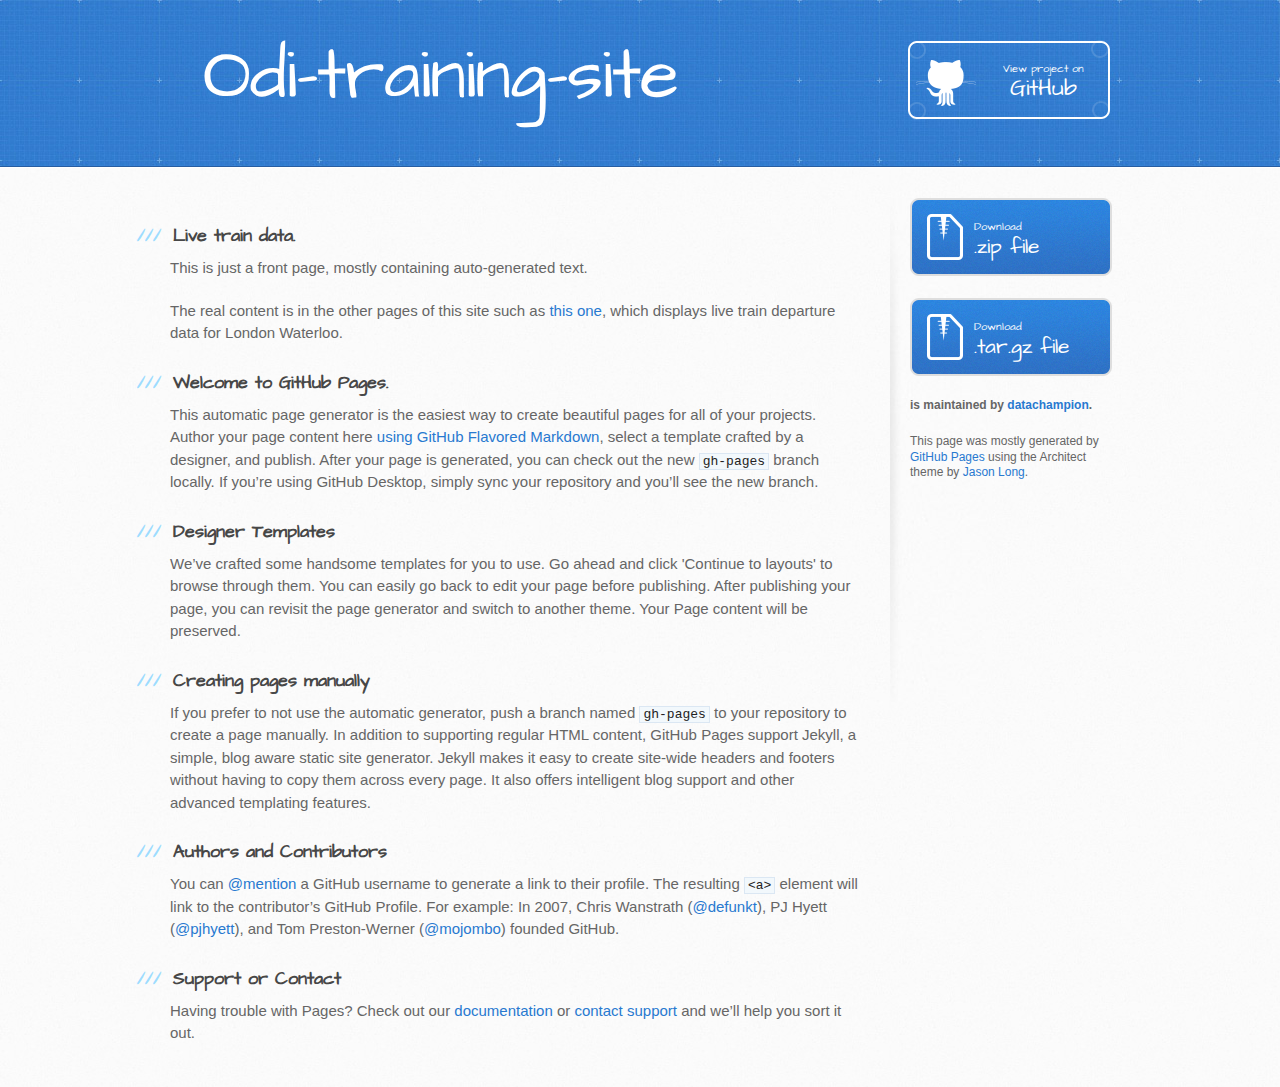
<file: index.html>
<!DOCTYPE html>
<html>
  <head>
    <meta charset='utf-8'>
    <meta http-equiv="X-UA-Compatible" content="chrome=1">
    <meta name="viewport" content="width=device-width, initial-scale=1, maximum-scale=1">
    <link href='https://fonts.googleapis.com/css?family=Architects+Daughter' rel='stylesheet' type='text/css'>
    <link rel="stylesheet" type="text/css" href="stylesheets/stylesheet.css" media="screen">
    <link rel="stylesheet" type="text/css" href="stylesheets/github-light.css" media="screen">
    <link rel="stylesheet" type="text/css" href="stylesheets/print.css" media="print">

    <!--[if lt IE 9]>
    <script src="//html5shiv.googlecode.com/svn/trunk/html5.js"></script>
    <![endif]-->

    <title>Odi-training-site by datachampion</title>
  </head>

  <body>
    <header>
      <div class="inner">
        <h1>Odi-training-site</h1>
        <h2></h2>
        <a href="https://github.com/datachampion/ODI-training-site" class="button"><small>View project on</small> GitHub</a>
      </div>
    </header>

    <div id="content-wrapper">
      <div class="inner clearfix">
        <section id="main-content">
          
          <h3>
<a id="intro-to-live-trains" class="anchor" href="#intro-to-live-trains" aria-hidden="true"><span class="octicon octicon-link"></span></a>Live train data.</h3>

<p>This is just a front page, mostly containing auto-generated text.</p>
<p>The real content is in the other pages of this site such as <a href="live_trains_waterloo.html">this one</a>, which displays live train departure data for London Waterloo.</p>
          <h3>
<a id="welcome-to-github-pages" class="anchor" href="#welcome-to-github-pages" aria-hidden="true"><span class="octicon octicon-link"></span></a>Welcome to GitHub Pages.</h3>

<p>This automatic page generator is the easiest way to create beautiful pages for all of your projects. Author your page content here <a href="https://guides.github.com/features/mastering-markdown/">using GitHub Flavored Markdown</a>, select a template crafted by a designer, and publish. After your page is generated, you can check out the new <code>gh-pages</code> branch locally. If you’re using GitHub Desktop, simply sync your repository and you’ll see the new branch.</p>

<h3>
<a id="designer-templates" class="anchor" href="#designer-templates" aria-hidden="true"><span class="octicon octicon-link"></span></a>Designer Templates</h3>

<p>We’ve crafted some handsome templates for you to use. Go ahead and click 'Continue to layouts' to browse through them. You can easily go back to edit your page before publishing. After publishing your page, you can revisit the page generator and switch to another theme. Your Page content will be preserved.</p>

<h3>
<a id="creating-pages-manually" class="anchor" href="#creating-pages-manually" aria-hidden="true"><span class="octicon octicon-link"></span></a>Creating pages manually</h3>

<p>If you prefer to not use the automatic generator, push a branch named <code>gh-pages</code> to your repository to create a page manually. In addition to supporting regular HTML content, GitHub Pages support Jekyll, a simple, blog aware static site generator. Jekyll makes it easy to create site-wide headers and footers without having to copy them across every page. It also offers intelligent blog support and other advanced templating features.</p>

<h3>
<a id="authors-and-contributors" class="anchor" href="#authors-and-contributors" aria-hidden="true"><span class="octicon octicon-link"></span></a>Authors and Contributors</h3>

<p>You can <a href="https://github.com/blog/821" class="user-mention">@mention</a> a GitHub username to generate a link to their profile. The resulting <code>&lt;a&gt;</code> element will link to the contributor’s GitHub Profile. For example: In 2007, Chris Wanstrath (<a href="https://github.com/defunkt" class="user-mention">@defunkt</a>), PJ Hyett (<a href="https://github.com/pjhyett" class="user-mention">@pjhyett</a>), and Tom Preston-Werner (<a href="https://github.com/mojombo" class="user-mention">@mojombo</a>) founded GitHub.</p>

<h3>
<a id="support-or-contact" class="anchor" href="#support-or-contact" aria-hidden="true"><span class="octicon octicon-link"></span></a>Support or Contact</h3>

<p>Having trouble with Pages? Check out our <a href="https://help.github.com/pages">documentation</a> or <a href="https://github.com/contact">contact support</a> and we’ll help you sort it out.</p>
        </section>

        <aside id="sidebar">
          <a href="https://github.com/datachampion/ODI-training-site/zipball/master" class="button">
            <small>Download</small>
            .zip file
          </a>
          <a href="https://github.com/datachampion/ODI-training-site/tarball/master" class="button">
            <small>Download</small>
            .tar.gz file
          </a>

          <p class="repo-owner"><a href="https://github.com/datachampion/ODI-training-site"></a> is maintained by <a href="https://github.com/datachampion">datachampion</a>.</p>

          <p>This page was mostly generated by <a href="https://pages.github.com">GitHub Pages</a> using the Architect theme by <a href="https://twitter.com/jasonlong">Jason Long</a>.</p>
        </aside>
      </div>
    </div>

  
  </body>
</html>
</file>
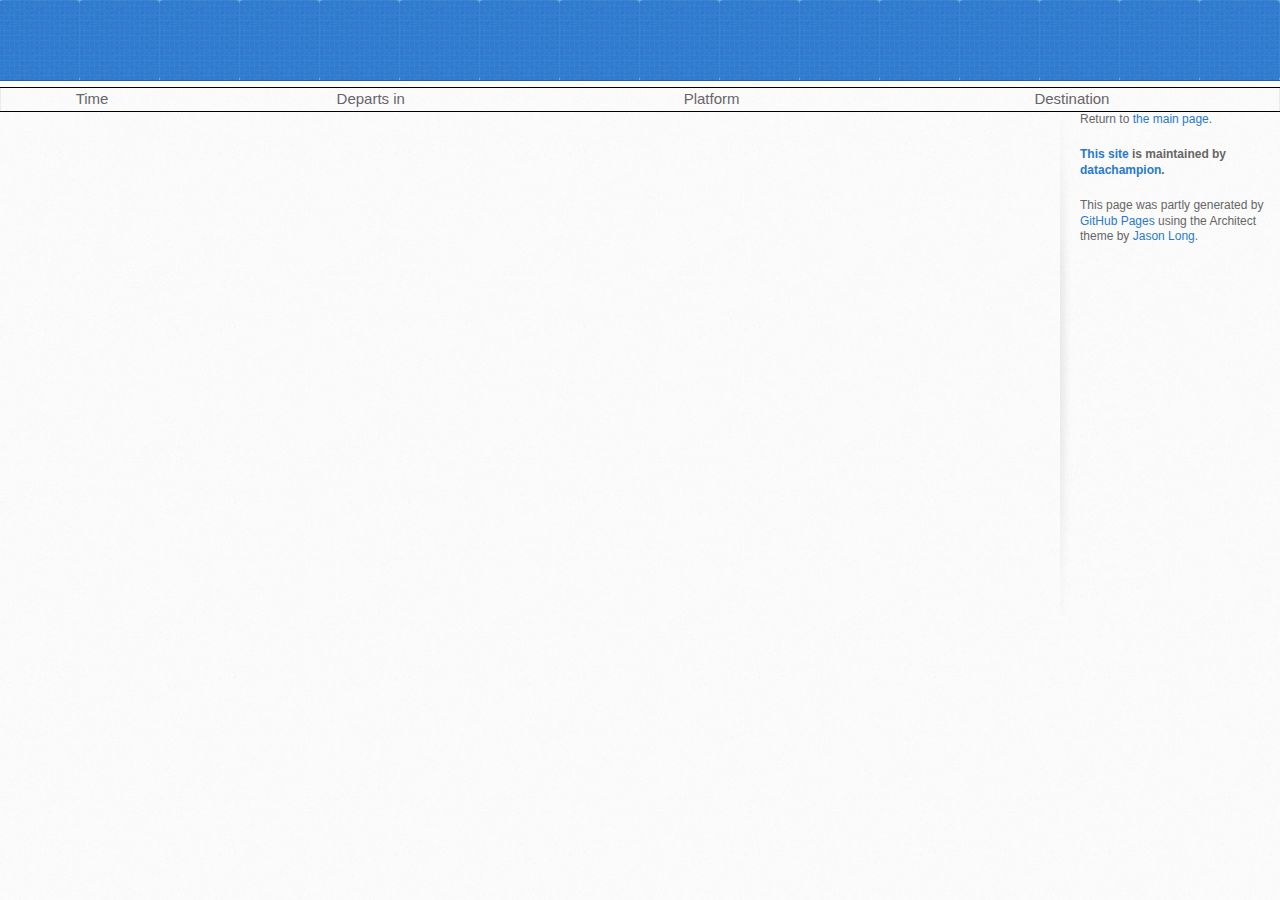
<file: live_trains_waterloo.html>
<!DOCTYPE html>
<html>
	<head>
        <meta charset="UTF-8">
		<title>Train query</title>
        
        <meta name="viewport" content="width=device-width, initial-scale=1, maximum-scale=1">
        <link href='https://fonts.googleapis.com/css?family=Architects+Daughter' rel='stylesheet' type='text/css'>
	    <link rel="stylesheet" type="text/css" href="stylesheets/stylesheet.css" media="screen">
    	<link rel="stylesheet" type="text/css" href="stylesheets/github-light.css" media="screen">
    	<link rel="stylesheet" type="text/css" href="stylesheets/print.css" media="print">
    	
        <script src="https://ajax.googleapis.com/ajax/libs/jquery/2.1.4/jquery.min.js"></script>
        <script src="javascripts/train_query.js"></script>
	</head>

	<body>
        <header></header>
        <summary></summary>
        
        <table id="data" style="border-collapse:collapse">

          <tr style="border-top: 1px solid black; border-bottom:1px solid black; padding: 3px">
            <th>Time</th>
            <th>Departs in</th>
            <th>Platform</th>
            <th>Destination</th>
          </tr>
        </table>
        <rawdata></rawdata>
        
        <aside id="sidebar">
        	
        	<p class="button">Return to <a href="index.html">the main page</a>.</p>

        	<p class="repo-owner"><a href="https://github.com/datachampion/ODI-training-site">This site</a> is maintained by <a href="https://github.com/datachampion">datachampion</a>.</p>

        	<p>This page was partly generated by <a href="https://pages.github.com">GitHub Pages</a> using the Architect theme by <a href="https://twitter.com/jasonlong">Jason Long</a>.</p>
        </aside>
        
    </body>
</html>
</file>
<file: stylesheets/github-light.css>
/*
   Copyright 2014 GitHub Inc.

   Licensed under the Apache License, Version 2.0 (the "License");
   you may not use this file except in compliance with the License.
   You may obtain a copy of the License at

       http://www.apache.org/licenses/LICENSE-2.0

   Unless required by applicable law or agreed to in writing, software
   distributed under the License is distributed on an "AS IS" BASIS,
   WITHOUT WARRANTIES OR CONDITIONS OF ANY KIND, either express or implied.
   See the License for the specific language governing permissions and
   limitations under the License.

*/

.pl-c /* comment */ {
  color: #969896;
}

.pl-c1      /* constant, markup.raw, meta.diff.header, meta.module-reference, meta.property-name, support, support.constant, support.variable, variable.other.constant */,
.pl-s .pl-v /* string variable */ {
  color: #0086b3;
}

.pl-e  /* entity */,
.pl-en /* entity.name */ {
  color: #795da3;
}

.pl-s .pl-s1 /* string source */,
.pl-smi      /* storage.modifier.import, storage.modifier.package, storage.type.java, variable.other, variable.parameter.function */ {
  color: #333;
}

.pl-ent /* entity.name.tag */ {
  color: #63a35c;
}

.pl-k /* keyword, storage, storage.type */ {
  color: #a71d5d;
}

.pl-pds              /* punctuation.definition.string, string.regexp.character-class */,
.pl-s                /* string */,
.pl-s .pl-pse .pl-s1 /* string punctuation.section.embedded source */,
.pl-sr               /* string.regexp */,
.pl-sr .pl-cce       /* string.regexp constant.character.escape */,
.pl-sr .pl-sra       /* string.regexp string.regexp.arbitrary-repitition */,
.pl-sr .pl-sre       /* string.regexp source.ruby.embedded */ {
  color: #183691;
}

.pl-v /* variable */ {
  color: #ed6a43;
}

.pl-id /* invalid.deprecated */ {
  color: #b52a1d;
}

.pl-ii /* invalid.illegal */ {
  background-color: #b52a1d;
  color: #f8f8f8;
}

.pl-sr .pl-cce /* string.regexp constant.character.escape */ {
  color: #63a35c;
  font-weight: bold;
}

.pl-ml /* markup.list */ {
  color: #693a17;
}

.pl-mh        /* markup.heading */,
.pl-mh .pl-en /* markup.heading entity.name */,
.pl-ms        /* meta.separator */ {
  color: #1d3e81;
  font-weight: bold;
}

.pl-mq /* markup.quote */ {
  color: #008080;
}

.pl-mi /* markup.italic */ {
  color: #333;
  font-style: italic;
}

.pl-mb /* markup.bold */ {
  color: #333;
  font-weight: bold;
}

.pl-md /* markup.deleted, meta.diff.header.from-file */ {
  background-color: #ffecec;
  color: #bd2c00;
}

.pl-mi1 /* markup.inserted, meta.diff.header.to-file */ {
  background-color: #eaffea;
  color: #55a532;
}

.pl-mdr /* meta.diff.range */ {
  color: #795da3;
  font-weight: bold;
}

.pl-mo /* meta.output */ {
  color: #1d3e81;
}
</file>
<file: stylesheets/print.css>
html, body, div, span, applet, object, iframe,
h1, h2, h3, h4, h5, h6, p, blockquote, pre,
a, abbr, acronym, address, big, cite, code,
del, dfn, em, img, ins, kbd, q, s, samp,
small, strike, strong, sub, sup, tt, var,
b, u, i, center,
dl, dt, dd, ol, ul, li,
fieldset, form, label, legend,
table, caption, tbody, tfoot, thead, tr, th, td,
article, aside, canvas, details, embed,
figure, figcaption, footer, header, hgroup,
menu, nav, output, ruby, section, summary,
time, mark, audio, video {
  padding: 0;
  margin: 0;
  font: inherit;
  font-size: 100%;
  vertical-align: baseline;
  border: 0;
}
/* HTML5 display-role reset for older browsers */
article, aside, details, figcaption, figure,
footer, header, hgroup, menu, nav, section {
  display: block;
}
body {
  line-height: 1;
}
ol, ul {
  list-style: none;
}
blockquote, q {
  quotes: none;
}
blockquote:before, blockquote:after,
q:before, q:after {
  content: '';
  content: none;
}
table {
  border-spacing: 0;
  border-collapse: collapse;
}
body {
  font-family: 'Helvetica Neue', Helvetica, Arial, serif;
  font-size: 13px;
  line-height: 1.5;
  color: #000;
}

a {
  font-weight: bold;
  color: #d5000d;
}

header {
  padding-top: 35px;
  padding-bottom: 10px;
}

header h1 {
  font-size: 48px;
  font-weight: bold;
  line-height: 1.2;
  color: #303030;
  letter-spacing: -1px;
}

header h2 {
  font-size: 24px;
  font-weight: normal;
  line-height: 1.3;
  color: #aaa;
  letter-spacing: -1px;
}
#downloads {
  display: none;
}
#main_content {
  padding-top: 20px;
}

code, pre {
  margin-bottom: 30px;
  font-family: Monaco, "Bitstream Vera Sans Mono", "Lucida Console", Terminal;
  font-size: 12px;
  color: #222;
}

code {
  padding: 0 3px;
}

pre {
  padding: 20px;
  overflow: auto;
  border: solid 1px #ddd;
}
pre code {
  padding: 0;
}

ul, ol, dl {
  margin-bottom: 20px;
}


/* COMMON STYLES */

table {
  width: 100%;
  border: 1px solid #ebebeb;
}

th {
  font-weight: 500;
}

td {
  font-weight: 300;
  text-align: center;
  border: 1px solid #ebebeb;
}

form {
  padding: 20px;
  background: #f2f2f2;

}


/* GENERAL ELEMENT TYPE STYLES */

h1 {
  font-size: 2.8em;
}

h2 {
  margin-bottom: 8px;
  font-size: 22px;
  font-weight: bold;
  color: #303030;
}

h3 {
  margin-bottom: 8px;
  font-size: 18px;
  font-weight: bold;
  color: #d5000d;
}

h4 {
  font-size: 16px;
  font-weight: bold;
  color: #303030;
}

h5 {
  font-size: 1em;
  color: #303030;
}

h6 {
  font-size: .8em;
  color: #303030;
}

p {
  margin-bottom: 20px;
  font-weight: 300;
}

a {
  text-decoration: none;
}

p a {
  font-weight: 400;
}

blockquote {
  padding: 0 0 0 30px;
  margin-bottom: 20px;
  font-size: 1.6em;
  border-left: 10px solid #e9e9e9;
}

ul li {
  padding-left: 20px;
  list-style-position: inside;
  list-style: disc;
}

ol li {
  padding-left: 3px;
  list-style-position: inside;
  list-style: decimal;
}

dl dd {
  font-style: italic;
  font-weight: 100;
}

footer {
  padding-top: 20px;
  padding-bottom: 30px;
  margin-top: 40px;
  font-size: 13px;
  color: #aaa;
}

footer a {
  color: #666;
}

/* MISC */
.clearfix:after {
  display: block;
  height: 0;
  clear: both;
  visibility: hidden;
  content: '.';
}

.clearfix {display: inline-block;}
* html .clearfix {height: 1%;}
.clearfix {display: block;}
</file>
<file: stylesheets/stylesheet.css>
/*! normalize.css v3.0.2 | MIT License | git.io/normalize */

/**
 * 1. Set default font family to sans-serif.
 * 2. Prevent iOS text size adjust after orientation change, without disabling
 *    user zoom.
 */

html {
  font-family: sans-serif; /* 1 */
  -webkit-text-size-adjust: 100%; /* 2 */
  -ms-text-size-adjust: 100%; /* 2 */
}

/**
 * Remove default margin.
 */

body {
  margin: 0;
}

/* HTML5 display definitions
   ========================================================================== */

/**
 * Correct `block` display not defined for any HTML5 element in IE 8/9.
 * Correct `block` display not defined for `details` or `summary` in IE 10/11
 * and Firefox.
 * Correct `block` display not defined for `main` in IE 11.
 */

article,
aside,
details,
figcaption,
figure,
footer,
header,
hgroup,
main,
menu,
nav,
section,
summary {
  display: block;
}

/**
 * 1. Correct `inline-block` display not defined in IE 8/9.
 * 2. Normalize vertical alignment of `progress` in Chrome, Firefox, and Opera.
 */

audio,
canvas,
progress,
video {
  display: inline-block; /* 1 */
  vertical-align: baseline; /* 2 */
}

/**
 * Prevent modern browsers from displaying `audio` without controls.
 * Remove excess height in iOS 5 devices.
 */

audio:not([controls]) {
  display: none;
  height: 0;
}

/**
 * Address `[hidden]` styling not present in IE 8/9/10.
 * Hide the `template` element in IE 8/9/11, Safari, and Firefox < 22.
 */

[hidden],
template {
  display: none;
}

/* Links
   ========================================================================== */

/**
 * Remove the gray background color from active links in IE 10.
 */

a {
  background-color: transparent;
}

/**
 * Improve readability when focused and also mouse hovered in all browsers.
 */

a:active,
a:hover {
  outline: 0;
}

/* Text-level semantics
   ========================================================================== */

/**
 * Address styling not present in IE 8/9/10/11, Safari, and Chrome.
 */

abbr[title] {
  border-bottom: 1px dotted;
}

/**
 * Address style set to `bolder` in Firefox 4+, Safari, and Chrome.
 */

b,
strong {
  font-weight: bold;
}

/**
 * Address styling not present in Safari and Chrome.
 */

dfn {
  font-style: italic;
}

/**
 * Address variable `h1` font-size and margin within `section` and `article`
 * contexts in Firefox 4+, Safari, and Chrome.
 */

h1 {
  margin: 0.67em 0;
  font-size: 2em;
}

/**
 * Address styling not present in IE 8/9.
 */

mark {
  color: #000;
  background: #ff0;
}

/**
 * Address inconsistent and variable font size in all browsers.
 */

small {
  font-size: 80%;
}

/**
 * Prevent `sub` and `sup` affecting `line-height` in all browsers.
 */

sub,
sup {
  position: relative;
  font-size: 75%;
  line-height: 0;
  vertical-align: baseline;
}

sup {
  top: -0.5em;
}

sub {
  bottom: -0.25em;
}

/* Embedded content
   ========================================================================== */

/**
 * Remove border when inside `a` element in IE 8/9/10.
 */

img {
  border: 0;
}

/**
 * Correct overflow not hidden in IE 9/10/11.
 */

svg:not(:root) {
  overflow: hidden;
}

/* Grouping content
   ========================================================================== */

/**
 * Address margin not present in IE 8/9 and Safari.
 */

figure {
  margin: 1em 40px;
}

/**
 * Address differences between Firefox and other browsers.
 */

hr {
  height: 0;
  -moz-box-sizing: content-box;
  box-sizing: content-box;
}

/**
 * Contain overflow in all browsers.
 */

pre {
  overflow: auto;
}

/**
 * Address odd `em`-unit font size rendering in all browsers.
 */

code,
kbd,
pre,
samp {
  font-family: monospace, monospace;
  font-size: 1em;
}

/* Forms
   ========================================================================== */

/**
 * Known limitation: by default, Chrome and Safari on OS X allow very limited
 * styling of `select`, unless a `border` property is set.
 */

/**
 * 1. Correct color not being inherited.
 *    Known issue: affects color of disabled elements.
 * 2. Correct font properties not being inherited.
 * 3. Address margins set differently in Firefox 4+, Safari, and Chrome.
 */

button,
input,
optgroup,
select,
textarea {
  margin: 0; /* 3 */
  font: inherit; /* 2 */
  color: inherit; /* 1 */
}

/**
 * Address `overflow` set to `hidden` in IE 8/9/10/11.
 */

button {
  overflow: visible;
}

/**
 * Address inconsistent `text-transform` inheritance for `button` and `select`.
 * All other form control elements do not inherit `text-transform` values.
 * Correct `button` style inheritance in Firefox, IE 8/9/10/11, and Opera.
 * Correct `select` style inheritance in Firefox.
 */

button,
select {
  text-transform: none;
}

/**
 * 1. Avoid the WebKit bug in Android 4.0.* where (2) destroys native `audio`
 *    and `video` controls.
 * 2. Correct inability to style clickable `input` types in iOS.
 * 3. Improve usability and consistency of cursor style between image-type
 *    `input` and others.
 */

button,
html input[type="button"], /* 1 */
input[type="reset"],
input[type="submit"] {
  -webkit-appearance: button; /* 2 */
  cursor: pointer; /* 3 */
}

/**
 * Re-set default cursor for disabled elements.
 */

button[disabled],
html input[disabled] {
  cursor: default;
}

/**
 * Remove inner padding and border in Firefox 4+.
 */

button::-moz-focus-inner,
input::-moz-focus-inner {
  padding: 0;
  border: 0;
}

/**
 * Address Firefox 4+ setting `line-height` on `input` using `!important` in
 * the UA stylesheet.
 */

input {
  line-height: normal;
}

/**
 * It's recommended that you don't attempt to style these elements.
 * Firefox's implementation doesn't respect box-sizing, padding, or width.
 *
 * 1. Address box sizing set to `content-box` in IE 8/9/10.
 * 2. Remove excess padding in IE 8/9/10.
 */

input[type="checkbox"],
input[type="radio"] {
  box-sizing: border-box; /* 1 */
  padding: 0; /* 2 */
}

/**
 * Fix the cursor style for Chrome's increment/decrement buttons. For certain
 * `font-size` values of the `input`, it causes the cursor style of the
 * decrement button to change from `default` to `text`.
 */

input[type="number"]::-webkit-inner-spin-button,
input[type="number"]::-webkit-outer-spin-button {
  height: auto;
}

/**
 * 1. Address `appearance` set to `searchfield` in Safari and Chrome.
 * 2. Address `box-sizing` set to `border-box` in Safari and Chrome
 *    (include `-moz` to future-proof).
 */

input[type="search"] {
  -webkit-box-sizing: content-box; /* 2 */
  -moz-box-sizing: content-box;
  box-sizing: content-box;
  -webkit-appearance: textfield; /* 1 */
}

/**
 * Remove inner padding and search cancel button in Safari and Chrome on OS X.
 * Safari (but not Chrome) clips the cancel button when the search input has
 * padding (and `textfield` appearance).
 */

input[type="search"]::-webkit-search-cancel-button,
input[type="search"]::-webkit-search-decoration {
  -webkit-appearance: none;
}

/**
 * Define consistent border, margin, and padding.
 */

fieldset {
  padding: 0.35em 0.625em 0.75em;
  margin: 0 2px;
  border: 1px solid #c0c0c0;
}

/**
 * 1. Correct `color` not being inherited in IE 8/9/10/11.
 * 2. Remove padding so people aren't caught out if they zero out fieldsets.
 */

legend {
  padding: 0; /* 2 */
  border: 0; /* 1 */
}

/**
 * Remove default vertical scrollbar in IE 8/9/10/11.
 */

textarea {
  overflow: auto;
}

/**
 * Don't inherit the `font-weight` (applied by a rule above).
 * NOTE: the default cannot safely be changed in Chrome and Safari on OS X.
 */

optgroup {
  font-weight: bold;
}

/* Tables
   ========================================================================== */

/**
 * Remove most spacing between table cells.
 */

table {
  border-spacing: 0;
  border-collapse: collapse;
}

td,
th {
  padding: 0;
}

/* LAYOUT STYLES */
body {
  font-family: 'Helvetica Neue', Helvetica, Arial, serif;
  font-size: 15px;
  font-weight: 400;
  line-height: 1.5;
  color: #666;
  background: #fafafa url(../images/body-bg.jpg) 0 0 repeat;
}

p {
  margin-top: 0;
}

a {
  color: #2879d0;
}
a:hover {
  color: #2268b2;
}

/**
 * DATACHAMPION - alter colour, size and alignment of header
 */
header {
  font-size: 2em;
  color: white;
  text-align: center;
  padding-top: 40px;
  padding-bottom: 40px;
  font-family: 'Architects Daughter', 'Helvetica Neue', Helvetica, Arial, serif;
  background: #2e7bcf url(../images/header-bg.jpg) 0 0 repeat-x;
  border-bottom: solid 1px #275da1;
}

header h1 {
  width: 540px;
  margin-top: 0;
  margin-bottom: 0.2em;
  font-size: 72px;
  font-weight: normal;
  line-height: 1;
  color: #fff;
  letter-spacing: -1px;
}

header h2 {
  width: 540px;
  margin-top: 0;
  margin-bottom: 0;
  font-size: 26px;
  font-weight: normal;
  line-height: 1.3;
  color: #9ddcff;
  letter-spacing: 0;
}

.inner {
  position: relative;
  width: 940px;
  margin: 0 auto;
}

#content-wrapper {
  padding-top: 30px;
  border-top: solid 1px #fff;
}

#main-content {
  float: left;
  width: 690px;
}

#main-content img {
  max-width: 100%;
}

aside#sidebar {
  float: right;
  width: 200px;
  min-height: 504px;
  padding-left: 20px;
  font-size: 12px;
  line-height: 1.3;
  background: transparent url(../images/sidebar-bg.jpg) 0 0 no-repeat;
}

aside#sidebar p.repo-owner,
aside#sidebar p.repo-owner a {
  font-weight: bold;
}

#downloads {
  margin-bottom: 40px;
}

a.button {
  width: 134px;
  height: 58px;
  padding-top: 22px;
  padding-left: 68px;
  font-family: 'Architects Daughter', 'Helvetica Neue', Helvetica, Arial, serif;
  font-size: 23px;
  line-height: 1.2;
  color: #fff;
}
a.button small {
  display: block;
  font-size: 11px;
}
header a.button {
  position: absolute;
  top: 0;
  right: 0;
  background: transparent url(../images/github-button.png) 0 0 no-repeat;
}
aside a.button {
  display: block;
  width: 138px;
  padding-left: 64px;
  margin-bottom: 20px;
  font-size: 21px;
  background: transparent url(../images/download-button.png) 0 0 no-repeat;
}

code, pre {
  margin-bottom: 30px;
  font-family: Monaco, "Bitstream Vera Sans Mono", "Lucida Console", Terminal, monospace;
  font-size: 13px;
  color: #222;
}

code {
  padding: 0 3px;
  background-color: #f2f8fc;
  border: solid 1px #dbe7f3;
}

pre {
  padding: 20px;
  overflow: auto;
  text-shadow: none;
  background: #fff;
  border: solid 1px #f2f2f2;
}
pre code {
  padding: 0;
  color: #2879d0;
  background-color: #fff;
  border: none;
}

ul, ol, dl {
  margin-bottom: 20px;
}

summary {
  font-family: sans-serif;
  font-size: 1em;
  color: gray;
  text-align: center;
  padding: 0.2em;
}


/* COMMON STYLES */

hr {
  height: 0;
  margin-top: 1em;
  margin-bottom: 1em;
  border: 0;
  border-top: solid 1px #ddd;
}

table {
  width: 100%;
  border: 1px solid #ebebeb;
}

th {
  font-weight: 500;
}

td {
  font-weight: 300;
  text-align: center;
  border: 1px solid #ebebeb;
}

form {
  padding: 20px;
  background: #f2f2f2;

}


/* GENERAL ELEMENT TYPE STYLES */

#main-content h1 {
  margin-top: 0;
  margin-bottom: 0;
  font-family: 'Architects Daughter', 'Helvetica Neue', Helvetica, Arial, serif;
  font-size: 2.8em;
  font-weight: normal;
  color: #474747;
  text-indent: 6px;
  letter-spacing: -1px;
}

#main-content h1:before {
  padding-right: 0.3em;
  margin-left: -0.9em;
  color: #9ddcff;
  content: "/";
}

#main-content h2 {
  margin-bottom: 8px;
  font-family: 'Architects Daughter', 'Helvetica Neue', Helvetica, Arial, serif;
  font-size: 22px;
  font-weight: bold;
  color: #474747;
  text-indent: 4px;
}
#main-content h2:before {
  padding-right: 0.3em;
  margin-left: -1.5em;
  content: "//";
  color: #9ddcff;
}

#main-content h3 {
  margin-top: 24px;
  margin-bottom: 8px;
  font-family: 'Architects Daughter', 'Helvetica Neue', Helvetica, Arial, serif;
  font-size: 18px;
  font-weight: bold;
  color: #474747;
  text-indent: 3px;
}

#main-content h3:before {
  padding-right: 0.3em;
  margin-left: -2em;
  content: "///";
  color: #9ddcff;
}

#main-content h4 {
  margin-bottom: 8px;
  font-family: 'Architects Daughter', 'Helvetica Neue', Helvetica, Arial, serif;
  font-size: 15px;
  font-weight: bold;
  color: #474747;
  text-indent: 3px;
}

h4:before {
  padding-right: 0.3em;
  margin-left: -2.8em;
  content: "////";
  color: #9ddcff;
}

#main-content h5 {
  margin-bottom: 8px;
  font-family: 'Architects Daughter', 'Helvetica Neue', Helvetica, Arial, serif;
  font-size: 14px;
  color: #474747;
  text-indent: 3px;
}
h5:before {
  padding-right: 0.3em;
  margin-left: -3.2em;
  content: "/////";
  color: #9ddcff;
}

#main-content h6 {
  margin-bottom: 8px;
  font-family: 'Architects Daughter', 'Helvetica Neue', Helvetica, Arial, serif;
  font-size: .8em;
  color: #474747;
  text-indent: 3px;
}
h6:before {
  padding-right: 0.3em;
  margin-left: -3.7em;
  content: "//////";
  color: #9ddcff;
}

p {
  margin-bottom: 20px;
}

a {
  text-decoration: none;
}

p a {
  font-weight: 400;
}

blockquote {
  padding: 0 0 0 30px;
  margin-bottom: 20px;
  font-size: 1.6em;
  border-left: 10px solid #e9e9e9;
}

ul {
  list-style-position: inside;
  list-style: disc;
  padding-left: 20px;
}

ol {
  list-style-position: inside;
  list-style: decimal;
  padding-left: 3px;
}

dl dd {
  font-style: italic;
  font-weight: 100;
}

footer {
  padding-top: 20px;
  padding-bottom: 30px;
  margin-top: 40px;
  font-size: 13px;
  color: #aaa;
  background: transparent url('../images/hr.png') 0 0 no-repeat;
}

footer a {
  color: #666;
}
footer a:hover {
  color: #444;
}

/* MISC */
.clearfix:after {
  display: block;
  height: 0;
  clear: both;
  visibility: hidden;
  content: '.';
}

.clearfix {display: inline-block;}
* html .clearfix {height: 1%;}
.clearfix {display: block;}

/* #Media Queries
================================================== */

/* Smaller than standard 960 (devices and browsers) */
@media only screen and (max-width: 959px) { }

/* Tablet Portrait size to standard 960 (devices and browsers) */
@media only screen and (min-width: 768px) and (max-width: 959px) {
  .inner {
    width: 740px;
  }
  header h1, header h2 {
    width: 340px;
  }
  header h1 {
    font-size: 60px;
  }
  header h2 {
    font-size: 30px;
  }
  #main-content {
    width: 490px;
  }
  #main-content h1:before,
  #main-content h2:before,
  #main-content h3:before,
  #main-content h4:before,
  #main-content h5:before,
  #main-content h6:before {
    padding-right: 0;
    margin-left: 0;
    content: none;
  }
}

/* All Mobile Sizes (devices and browser) */
@media only screen and (max-width: 767px) {
  .inner {
    width: 93%;
  }
  header {
    padding: 20px 0;
  }
  header .inner {
    position: relative;
  }
  header h1, header h2 {
    width: 100%;
  }
  header h1 {
    font-size: 48px;
  }
  header h2 {
    font-size: 24px;
  }
  header a.button {
    position: relative;
    display: inline-block;
    width: auto;
    height: auto;
    padding: 5px 10px;
    margin-top: 15px;
    font-size: 13px;
    line-height: 1;
    color: #2879d0;
    text-align: center;
    background-color: #9ddcff;
    background-image: none;
    border-radius: 5px;
    -moz-border-radius: 5px;
    -webkit-border-radius: 5px;
  }
  header a.button small {
    display: inline;
    font-size: 13px;
  }
  #main-content,
  aside#sidebar {
    float: none;
    width: 100% ! important;
  }
  aside#sidebar {
    min-height: 0;
    padding: 20px 0;
    margin-top: 20px;
    background-image: none;
    border-top: solid 1px #ddd;
  }
  aside#sidebar a.button {
    display: none;
  }
  #main-content h1:before,
  #main-content h2:before,
  #main-content h3:before,
  #main-content h4:before,
  #main-content h5:before,
  #main-content h6:before {
    padding-right: 0;
    margin-left: 0;
    content: none;
  }
}

/* Mobile Landscape Size to Tablet Portrait (devices and browsers) */
@media only screen and (min-width: 480px) and (max-width: 767px) { }

/* Mobile Portrait Size to Mobile Landscape Size (devices and browsers) */
@media only screen and (max-width: 479px) { }
</file>
